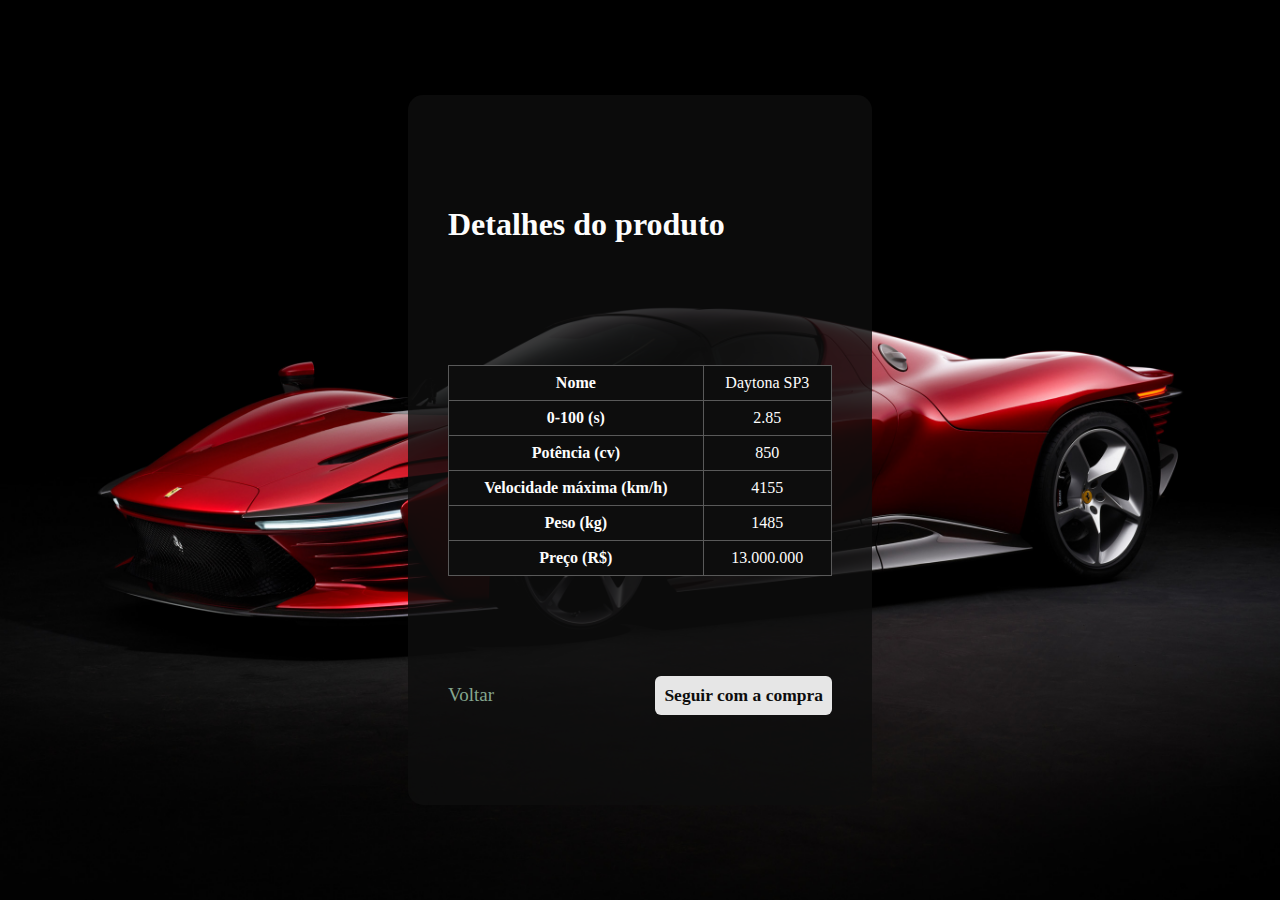
<file: index.html>
<!DOCTYPE html>
<html lang="en">

<head>
  <meta charset="UTF-8">
  <meta http-equiv="X-UA-Compatible" content="IE=edge">
  <meta name="viewport" content="width=device-width, initial-scale=1.0">
  <link rel="stylesheet" href="index.css">
  <title>Detalhes</title>
</head>

<body id="details-page">
  <div id="details-card">
    <h1>Detalhes do produto</h1>
    <table>
      <tr>
        <th>Nome</th>
        <td>Daytona SP3</td>
      </tr>
      <tr>
        <th>0-100 (s)</th>
        <td>2.85</td>
      </tr>
      <tr>
        <th>Potência (cv)</th>
        <td>850</td>
      </tr>
      <tr>
        <th>Velocidade máxima (km/h)</th>
        <td>4155</td>
      <tr>
        <th>Peso (kg)</th>
        <td>1485</td>
      </tr>
      <tr>
        <th>Preço (R$)</th>
        <td>13.000.000</td>
      </tr>
    </table>

    <div id="page-actions">
      <a href="/main.html" id="go-back">Voltar</a>
      <a href="/checkout.html" id="go-to-checkout">Seguir com a compra</a>
    </div>
  </div>
</body>

</html>
</file>
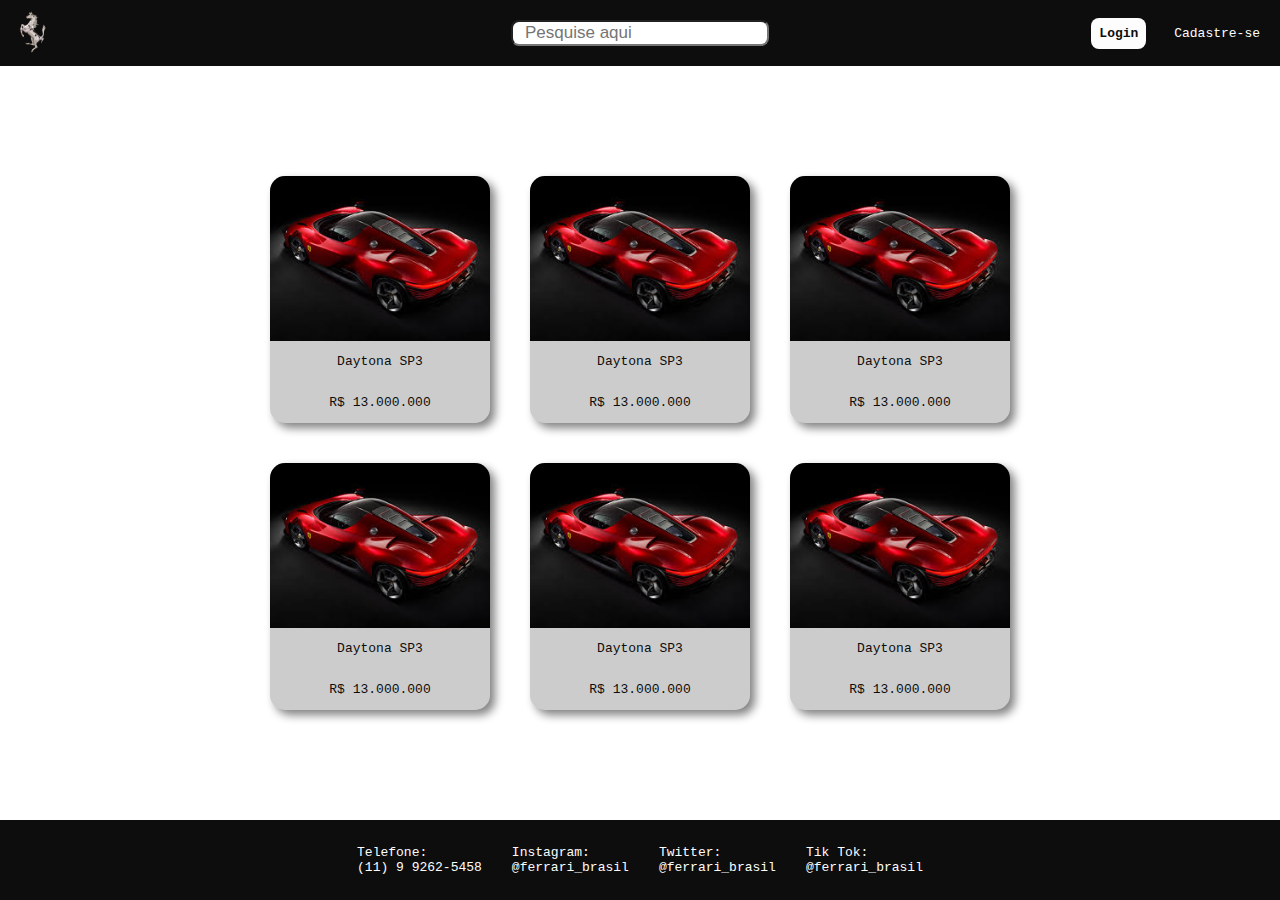
<file: main.html>
<!DOCTYPE html>
<html lang="en">

<head>
  <meta charset="UTF-8">
  <meta http-equiv="X-UA-Compatible" content="IE=edge">
  <meta name="viewport" content="width=device-width, initial-scale=1.0">
  <link rel="stylesheet" href="main.css">
  <title>Ferrari</title>
</head>

<body>
  <header id="main-page-header">
    <img id="logo" src="./logo.png" alt="Logo da Ferrari">
    <input type="text" name="search" id="search-input" placeholder="Pesquise aqui">
    <div id="links-container">
      <a href="./login.html" id="login-link">Login</a>
      <a href="./register.html" id="register-link">Cadastre-se</a>
    </div>
  </header>
  <main id="e-commerce">
    <div id="products">
      <a href="./index.html">
        <div class="product-card">
          <img src="./ferrari-daytona-sp3-mini.jpeg" alt="Ferrari Daytona SP3">
          <p>Daytona SP3</p>
          <p>R$ 13.000.000</p>
        </div>
      </a>
      <a href="./index.html">
        <div class="product-card">
          <img src="./ferrari-daytona-sp3-mini.jpeg" alt="Ferrari Daytona SP3">
          <p>Daytona SP3</p>
          <p>R$ 13.000.000</p>
        </div>
      </a>
      <a href="./index.html">
        <div class="product-card">
          <img src="./ferrari-daytona-sp3-mini.jpeg" alt="Ferrari Daytona SP3">
          <p>Daytona SP3</p>
          <p>R$ 13.000.000</p>
        </div>
      </a>
      <a href="./index.html">
        <div class="product-card">
          <img src="./ferrari-daytona-sp3-mini.jpeg" alt="Ferrari Daytona SP3">
          <p>Daytona SP3</p>
          <p>R$ 13.000.000</p>
        </div>
      </a>
      <a href="./index.html">
        <div class="product-card">
          <img src="./ferrari-daytona-sp3-mini.jpeg" alt="Ferrari Daytona SP3">
          <p>Daytona SP3</p>
          <p>R$ 13.000.000</p>
        </div>
      </a>
      <a href="./index.html">
        <div class="product-card">
          <img src="./ferrari-daytona-sp3-mini.jpeg" alt="Ferrari Daytona SP3">
          <p>Daytona SP3</p>
          <p>R$ 13.000.000</p>
        </div>
      </a>
    </div>
  </main>
  <footer id="main-page-footer">
    <div id="footer-info">
      <p>Telefone: <br> (11) 9 9262-5458</p>
      <p>Instagram: <br> @ferrari_brasil</p>
      <p>Twitter: <br> @ferrari_brasil</p>
      <p>Tik Tok: <br> @ferrari_brasil</p>
    </div>
  </footer>
</body>

</html>
</file>
<file: index.css>
th, td {
  text-align: center;
  padding: 8px;
  border: 1px solid #595959;
}

table {
  border-collapse: collapse;
  background-color: #0D0D0D;
}

#details-page {
  display: flex;
  height: 100vh;
  width: 100vw;
  margin: 0px;
  align-items: center;
  justify-content: center;
  background-image: url(./ferrari-daytona-sp3.jpg);
  background-size: cover;
  background-position-y: center;
  color: #FDFDFD;
}

#details-card {
  display: flex;
  flex-direction: column;
  justify-content: space-around;
  min-height: 70vh;
  background-color: #0d0d0dd0;
  padding: 0px 70px;
  padding: 40px;
  border-radius: 15px;
  width: 30vw;
}

#page-actions {
  display: flex;
  justify-content: space-between;
  align-items: center;
}

a {
  text-decoration: none;
}

#go-back {
  font-size: 19px;
  color: #85A68E;
}

#go-to-checkout {
  background-color: #E6E6E6;
  color: #0D0D0D;
  padding: 9px;
  border-radius: 6px;
  font-weight: 700;
  font-size: 17.5px;
}
</file>
<file: main.css>
body {
  margin: 0px;
  min-height: 100vh;
  display: flex;
  flex-direction: column;
  justify-content: space-between;
  font-family: 'Courier New', Courier, monospace;
  font-size: 13px;
}

#main-page-header {
  background-color: #0D0D0D;
  display: flex;
  align-items: center;
  justify-content: center;
}

#logo {
  height: 50px;
  padding: 8px 0px;
  margin-right: auto;
}

header a {
  color: #FDFDFD;
}

#links-container {
  margin-right: 20px;
  justify-self: center;
  margin-left: auto;
}

#register-link {
  margin-left: 20px;
  text-decoration: none;
}

#login-link {
  text-decoration: none;
  background-color: #FDFDFD;
  color: #0D0D0D;
  padding: 8px;
  border-radius: 8px;
  font-weight: 600;
}

.product-card img {
  border-top-right-radius: 15px;
  border-top-left-radius: 15px;
  width: 100%;
}

.product-card {
  width: 220px;
  display: flex;
  flex-direction: column;
  margin: 20px;
  align-items: center;
  background-color: #0d0d0d36;
  border-radius: 15px;
  box-shadow: 5px 5px 10px grey;
}

.product-card:hover {
  box-shadow: 10px 10px 15px grey;
}

#products a {
  text-decoration: none;
  color: #0D0D0D;
}

#main-page-footer {
  background-color: #0D0D0D;
  color: #FDFDFD;
  display: flex;
  justify-content: center;
}

#products {
  display: flex;
  width: 70%;
  flex-wrap: wrap;
  justify-content: center;
}

#e-commerce {
  display: flex;
  flex-grow: 1;
  align-items: center;
  justify-content: center;
}

#footer-info {
  display: flex;
  width: 50vw;
  justify-content: center;
}

#footer-info p {
  margin: 25px 15px;
}

#search-input {
  border-radius: 8px;
  width: 250px;
  text-indent: 10px;
  font-size: 17px;
  position: absolute;
  margin: auto;
}

#search-input:focus {
  outline: none;
}

@media only screen and (max-width: 375px) {
  #footer-info {
    display: flex;
    flex-wrap: wrap;
    width: 80vw;
  }

  #footer-info p {
    margin: 25px 15px;
    font-size: 10px;
  }

  #products {
    margin: 20px 0px;
    flex-wrap: nowrap;
    overflow-x: scroll;
    justify-content: flex-start;
  }

  #search-input {
    top: 105px;
  }
}
</file>
